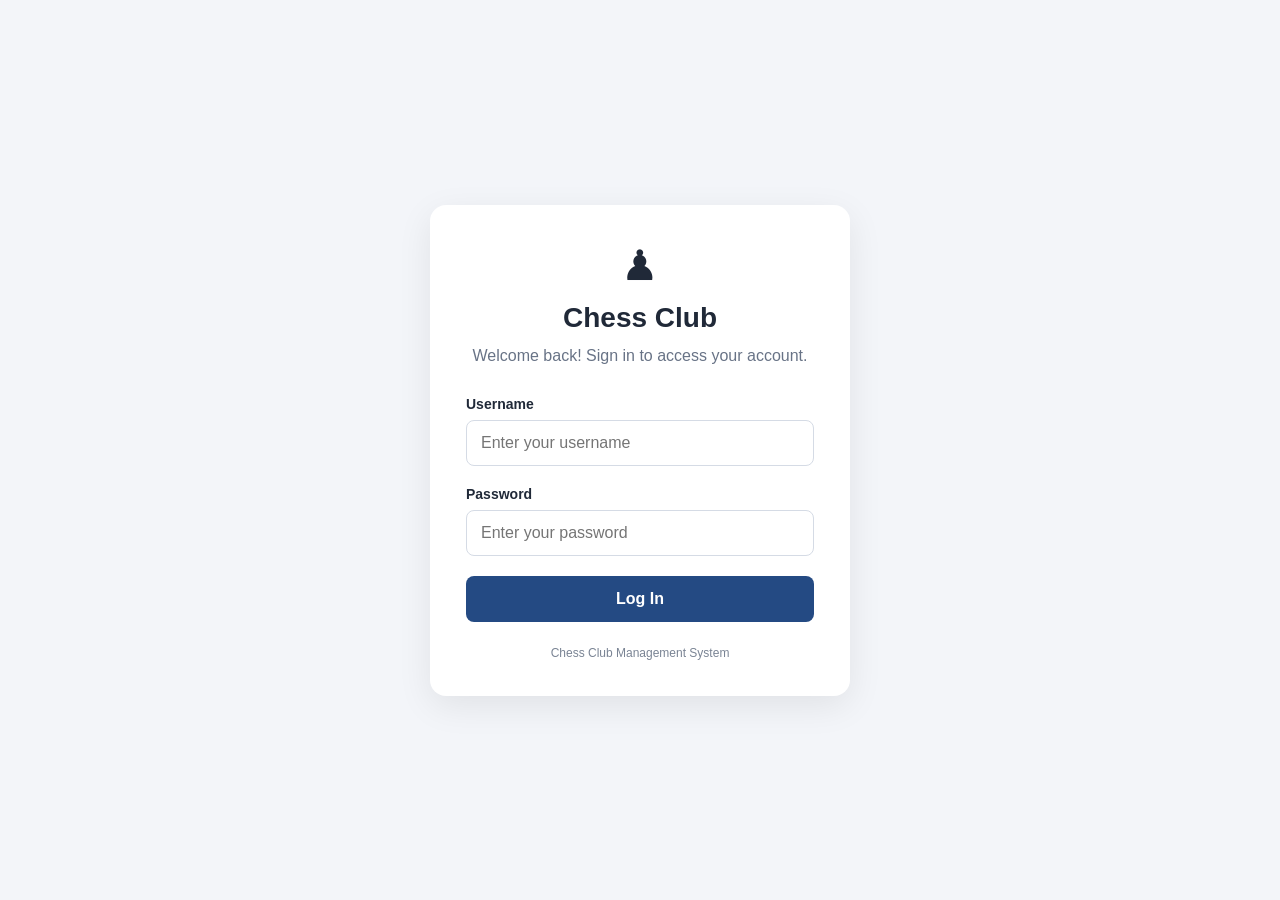
<file: PUBLIC/login.html>
<!DOCTYPE html>
<html lang="en">
<head>
    <meta charset="UTF-8">
    <meta name="viewport" content="width=device-width, initial-scale=1.0">
    <title>Login | Chess Club</title>

    <style>
        * {
            box-sizing: border-box;
        }

        body {
            margin: 0;
            min-height: 100vh;
            display: flex;
            align-items: center;
            justify-content: center;
            padding: 24px;
            font-family: Arial, sans-serif;
            background: #f3f5f9;
            color: #202938;
        }

        .login-container {
            width: 100%;
            max-width: 420px;
            padding: 36px;
            background: #ffffff;
            border-radius: 16px;
            box-shadow: 0 10px 35px rgba(0, 0, 0, 0.08);
        }

        .brand {
            text-align: center;
            margin-bottom: 28px;
        }

        .brand-icon {
            font-size: 42px;
            margin-bottom: 12px;
        }

        h1 {
            margin: 0 0 10px;
            font-size: 28px;
        }

        .subtitle {
            color: #687386;
            line-height: 1.5;
            margin: 0;
        }

        .form-group {
            margin-bottom: 20px;
        }

        label {
            display: block;
            margin-bottom: 8px;
            font-weight: 600;
            font-size: 14px;
        }

        input {
            width: 100%;
            padding: 13px 14px;
            border: 1px solid #d5dbe5;
            border-radius: 8px;
            font-size: 16px;
            outline: none;
        }

        input:focus {
            border-color: #244a83;
            box-shadow: 0 0 0 3px rgba(36, 74, 131, 0.12);
        }

        button {
            width: 100%;
            padding: 14px;
            border: none;
            border-radius: 8px;
            background: #244a83;
            color: white;
            font-size: 16px;
            font-weight: 700;
            cursor: pointer;
        }

        button:hover {
            background: #193761;
        }

        button:disabled {
            opacity: 0.65;
            cursor: wait;
        }

        .message {
            display: none;
            padding: 12px;
            margin-bottom: 18px;
            border-radius: 8px;
            font-size: 14px;
            line-height: 1.5;
        }

        .message.error {
            display: block;
            color: #9b1c1c;
            background: #fff0f0;
        }

        .message.success {
            display: block;
            color: #17633a;
            background: #eaf8ef;
        }

        .role-option {
            display: block;
            width: 100%;
            margin-top: 10px;
            background: #edf2fa;
            color: #244a83;
            text-align: left;
        }

        .role-option:hover {
            background: #dce7f7;
        }

        .footer {
            margin-top: 24px;
            text-align: center;
            font-size: 12px;
            color: #7a8494;
        }

        @media (max-width: 480px) {
            .login-container {
                padding: 26px 22px;
            }
        }
    </style>
</head>

<body>
    <main class="login-container">
        <header class="brand">
            <div class="brand-icon" aria-hidden="true">♟</div>
            <h1>Chess Club</h1>
            <p class="subtitle">
                Welcome back! Sign in to access your account.
            </p>
        </header>

        <div id="message" class="message" role="status"
             aria-live="polite"></div>

        <form id="loginForm">
            <div class="form-group">
                <label for="username">Username</label>
                <input
                    type="text"
                    id="username"
                    name="username"
                    placeholder="Enter your username"
                    autocomplete="username"
                    required
                >
            </div>

            <div class="form-group">
                <label for="password">Password</label>
                <input
                    type="password"
                    id="password"
                    name="password"
                    placeholder="Enter your password"
                    autocomplete="current-password"
                    required
                >
            </div>

            <button type="submit" id="loginButton">Log In</button>
        </form>

        <section id="roleSection" hidden>
            <h2>Select your role</h2>
            <p class="subtitle">
                Your account has multiple roles. Choose how you want to
                continue.
            </p>
            <div id="roleOptions"></div>
        </section>

        <footer class="footer">
            Chess Club Management System
        </footer>
    </main>

 <script>
    const form = document.getElementById('loginForm');
    const message = document.getElementById('message');
    const loginButton = document.getElementById('loginButton');
    const roleSection = document.getElementById('roleSection');
    const roleOptions = document.getElementById('roleOptions');

    const roleNames = {
        PLAYER: 'Player',
        COACH: 'Coach',
        ORGANISER: 'Organizer',
        IT_ADMIN: 'IT Administrator'
    };

    function showMessage(text, type) {
        message.textContent = text;
        message.className = 'message ' + type;
    }

    async function selectRole(role) {
        showMessage('Activating your selected role...', 'success');

        try {
            const response = await fetch('/api/auth/select-role', {
                method: 'POST',
                headers: {
                    'Content-Type': 'application/json'
                },
                credentials: 'same-origin',
                body: JSON.stringify({
                    roleName: role.ROLE_NAME,
                    roleId: Number(role.ROLE_ID)
                })
            });

            const data = await response.json();

            if (!response.ok) {
                throw new Error(
                    data.error || 'Could not activate this role.'
                );
            }

            showMessage('Role selected successfully. Redirecting...', 'success');

            // The server-side session determines the active role.
            // The query parameter is only informational.
            window.location.href =
                '/index.html?role=' +
                encodeURIComponent(role.ROLE_NAME);

        } catch (error) {
            showMessage(error.message, 'error');
        }
    }

    form.addEventListener('submit', async function (event) {
        event.preventDefault();

        loginButton.disabled = true;
        loginButton.textContent = 'Signing in...';
        message.className = 'message';
        roleSection.hidden = true;
        roleOptions.replaceChildren();

        const username =
            document.getElementById('username').value.trim();
        const password =
            document.getElementById('password').value;

        try {
            const response = await fetch('/api/auth/login', {
                method: 'POST',
                headers: {
                    'Content-Type': 'application/json'
                },
                credentials: 'same-origin',
                body: JSON.stringify({ username, password })
            });

            const data = await response.json();

            if (!response.ok) {
                throw new Error(
                    data.error || 'Unable to sign in.'
                );
            }

            const roles = data.user.roles || [];

            if (roles.length === 0) {
                throw new Error(
                    'No application role is assigned to this account.'
                );
            }

            form.hidden = true;

            if (roles.length === 1) {
                await selectRole(roles[0]);
                return;
            }

            showMessage(
                'Welcome, ' + data.user.username +
                '! Choose the role you want to use.',
                'success'
            );

            roleSection.hidden = false;

            roles.forEach(function (role) {
                const button = document.createElement('button');

                button.type = 'button';
                button.className = 'role-option';
                button.textContent =
                    roleNames[role.ROLE_NAME] || role.ROLE_NAME;

                button.addEventListener('click', function () {
                    roleOptions.querySelectorAll('button').forEach(
                        option => option.disabled = true
                    );

                    selectRole(role).catch(error => {
                        showMessage(error.message, 'error');
                    }).finally(() => {
                        roleOptions.querySelectorAll('button').forEach(
                            option => option.disabled = false
                        );
                    });
                });

                roleOptions.appendChild(button);
            });

        } catch (error) {
            showMessage(error.message, 'error');
            form.hidden = false;
        } finally {
            loginButton.disabled = false;
            loginButton.textContent = 'Log In';
        }
    });
</script>
</body>
</html>
</file>
